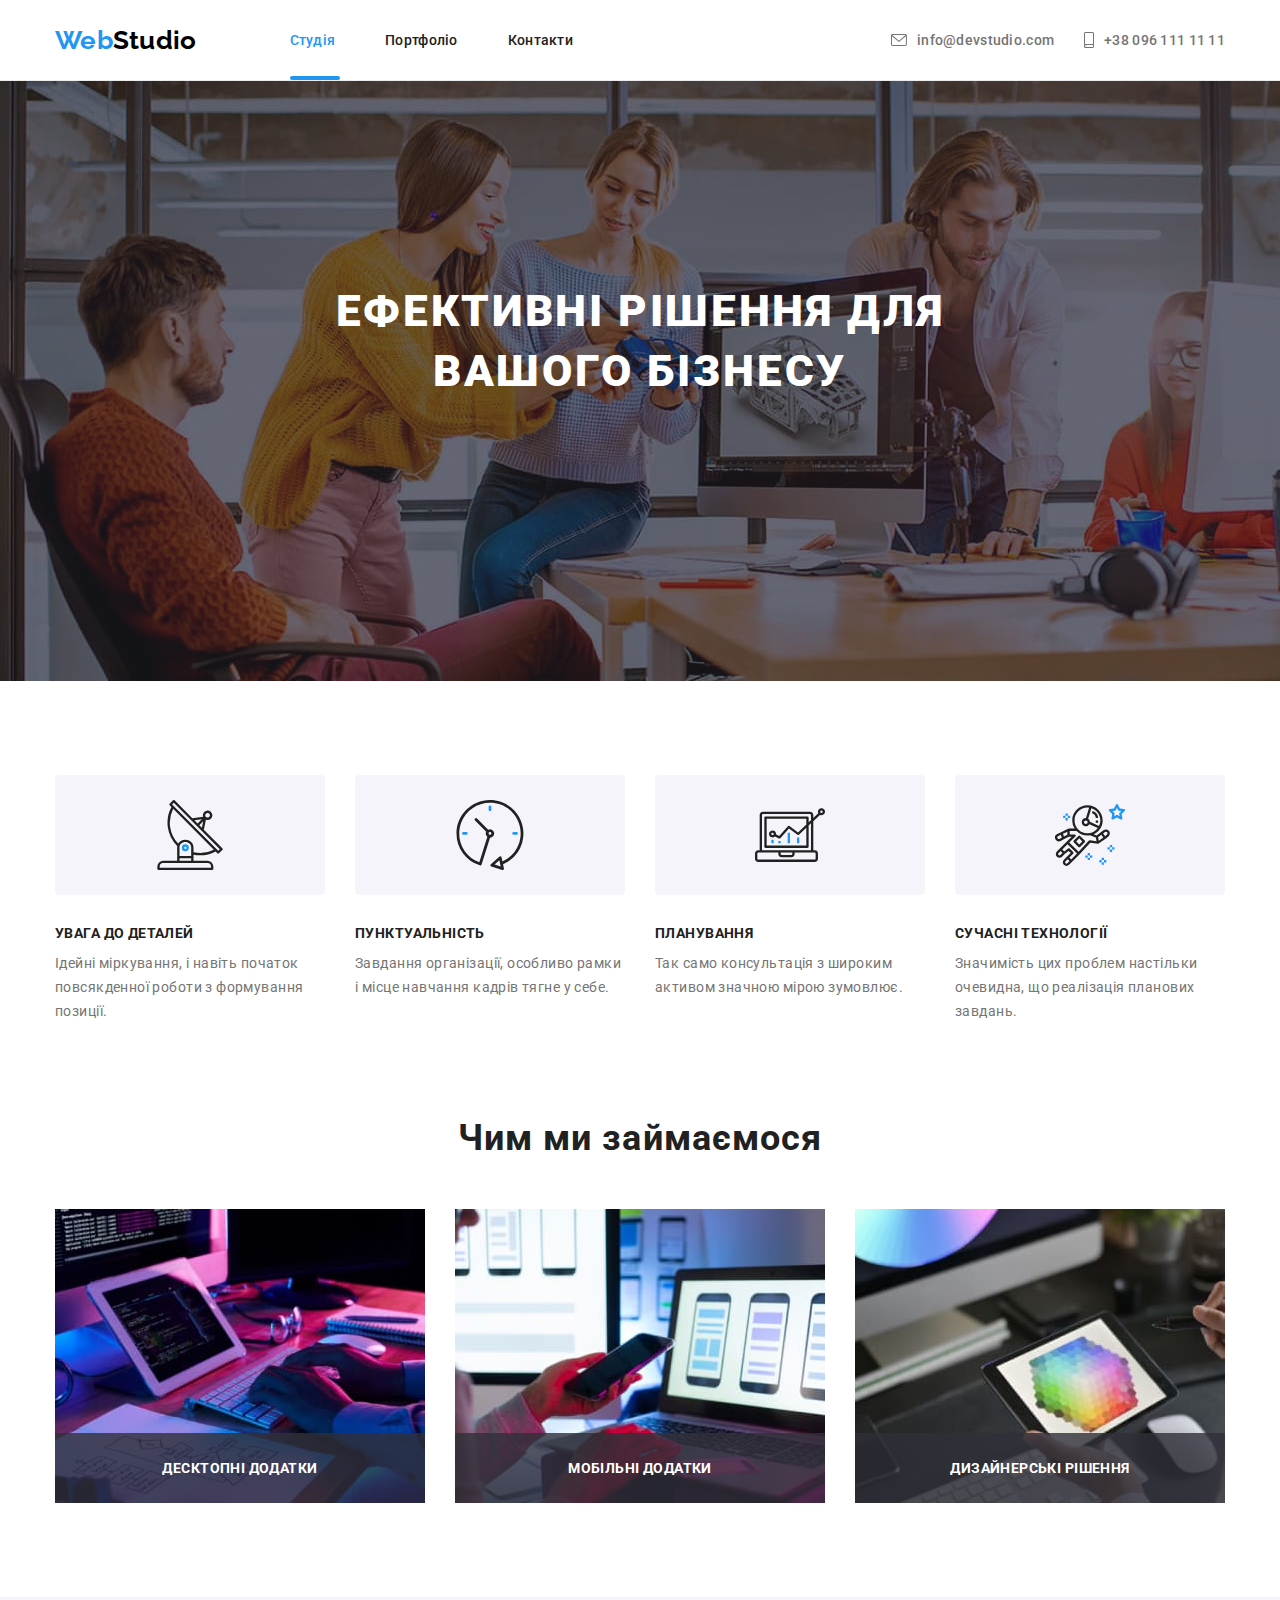
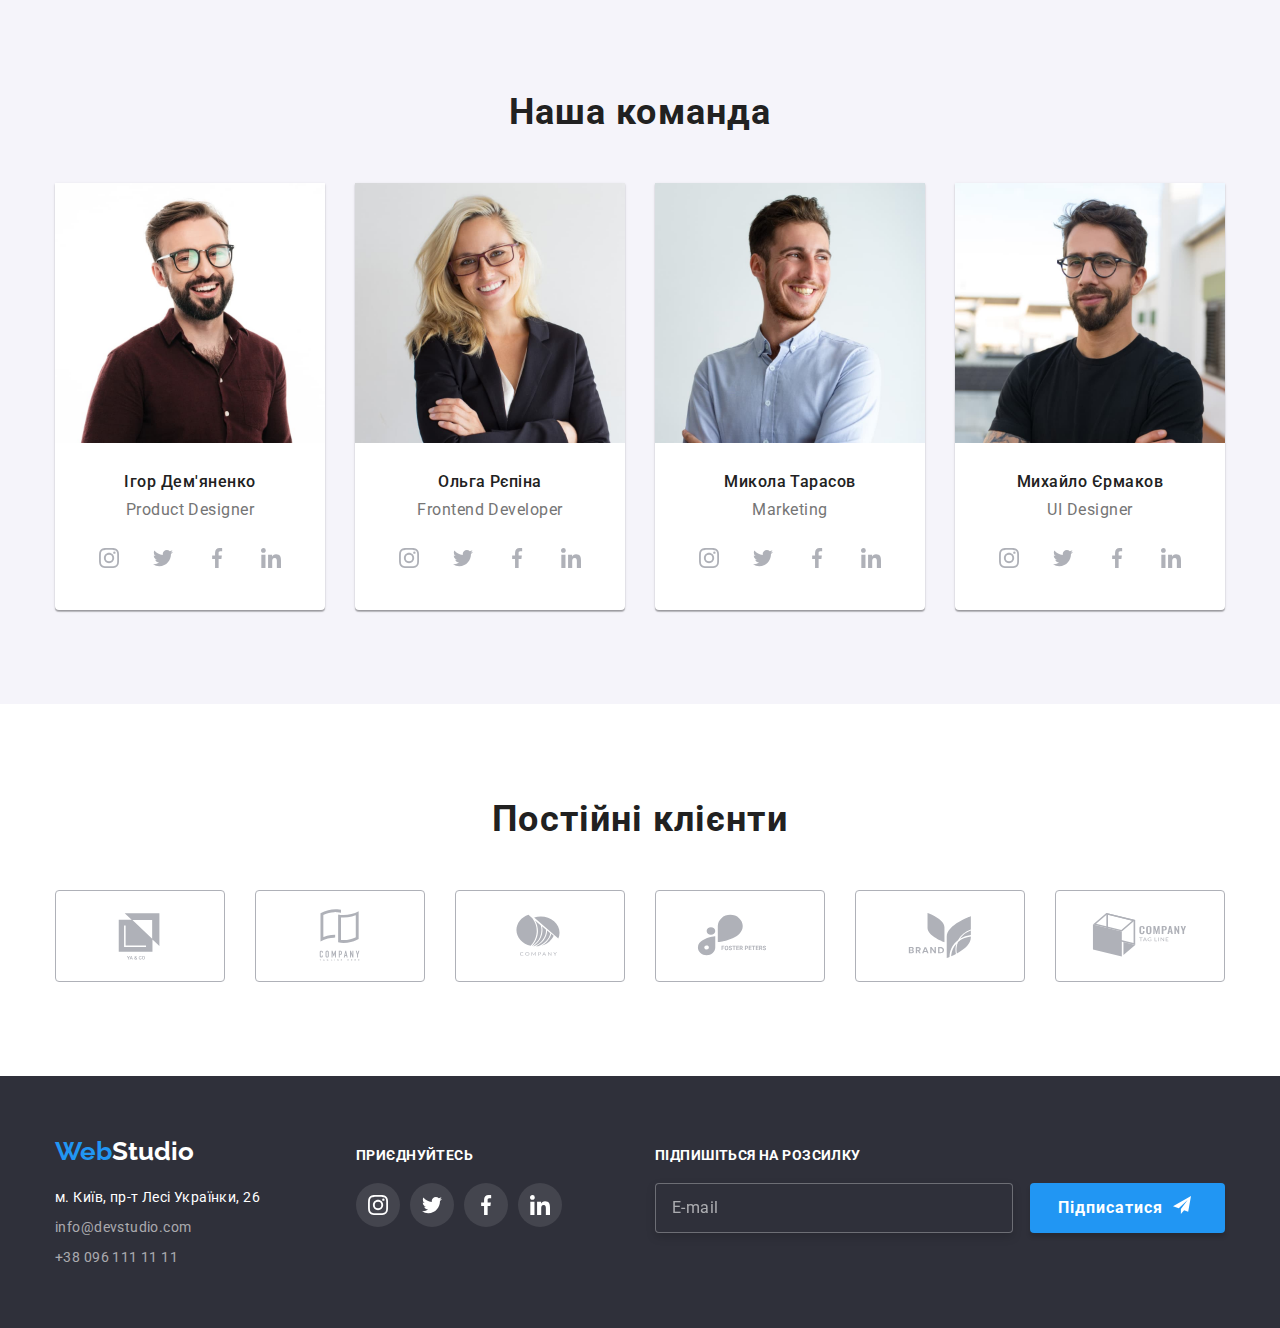
<file: index.html>
<!DOCTYPE html>
<html lang="uk">
  <head>
    <meta charset="UTF-8" />
    <meta http-equiv="X-UA-Compatible" content="IE=edge" />
    <meta name="viewport" content="width=device-width, initial-scale=1.0" />
    <title>Студія</title>
    <!-- спочатку шрифти -->
    <link rel="preconnect" href="https://fonts.googleapis.com" />
    <link rel="preconnect" href="https://fonts.gstatic.com" crossorigin />
    <link
      rel="stylesheet"
      href="https://fonts.googleapis.com/css2?family=Raleway:wght@700&family=Roboto:wght@400;500;700;900&display=swap"
    />
    <!--  нормалізатор -->
    <link
      rel="stylesheet"
      href="https://cdnjs.cloudflare.com/ajax/libs/modern-normalize/1.0.0/modern-normalize.min.css"
    />
    <!-- мої стилі -->
    <link rel="stylesheet" href="./css/styles.css" />
  </head>
  <body>
    <!-- шапка сайта з навігацією-->
    <header class="header-section">
      <!--Logo-->
      <div class="container header-container">
        <a class="logo header" href="./index.html">
          <span class="logo web">Web</span>
          <span class="logo studio">Studio</span>
        </a>
        <!-- Навігація по сторінках сайта -->
        <nav class="header-nav">
          <ul class="header-nav-list">
            <li class="header-nav-item">
              <a class="header-nav-link current" href="./index.html">Студія</a>
            </li>
            <li class="header-nav-item">
              <a class="header-nav-link" href="./portfolio.html">Портфоліо</a>
            </li>
            <li class="header-nav-item">
              <a class="header-nav-link" href="#contacts">Контакти</a>
            </li>
          </ul>
        </nav>
        <!-- Лінки контактів -->
        <ul class="header-contact-list">
          <li class="header-contact-item">
            <a class="header-contact-link" href="mailto:info@devstudio.com">
              <svg class="contact-icon" width="16" height="12">
                <use href="./images/icons.svg#envelope"></use>
              </svg>
              info@devstudio.com
            </a>
          </li>
          <li class="header-contact-item">
            <a class="header-contact-link" href="tel:+380961111111">
              <svg class="contact-icon" width="10" height="16">
                <use href="./images/icons.svg#smartphone"></use>
              </svg>
              +38 096 111 11 11
            </a>
          </li>
        </ul>
      </div>
    </header>
    <!-- унікальний контент сторінки -->
    <main>
      <!--Головний банер  сайта -->
      <section class="hero-section big-container section">
        <h1 class="title-first hero-title">
          Ефективні рішення для вашого бізнесу
        </h1>
        <button data-modal-open class="hero-button btn" type="button">
          Замовити послугу
        </button>
        <div class="backdrop is-hidden" data-modal>
          <div class="modal">
            <form action="" class="form">
              <div role="group" class="form-group">
                <strong class="form-caption"
                  >Залиште свої дані, ми вам передзвонимо</strong
                >
                <div class="form-list">
                  <div class="form-field person">
                    <label for="name" class="form-label">Ім'я</label>
                    <input
                      type="text"
                      id="name"
                      class="form-input row"
                      required
                      minlength="4"
                      placeholder="Два слова через пробіл"
                      pattern="^[а-яА-Я]+\s[а-яА-Я]+$"
                      title="Введіть 2 слова кирилицею розлілені пробілом."
                    />
                    <svg class="form-icon" width="18" height="18">
                      <use
                        class="person"
                        href="./images/icons.svg#person"
                      ></use>
                    </svg>
                  </div>
                  <div class="form-field">
                    <label for="tel" class="form-label">Телефон</label>
                    <input type="tel" id="tel" class="form-input row" required
                    min="8"
                    placeholder="+&lt;Код країни&gt;&lt;Номер телефона&gt;"/>
                     <svg class="form-icon" width="18" height="18">
                      <use
                        class="phone-form"
                        href="./images/icons.svg#phone"
                      ></use>
                    </svg>
                  </div>
                  <div class="form-field">
                    <label for="emal" class="form-label">Пошта</label>
                    <input
                      type="email"
                      id="email"
                      class="form-input row"
                      required
                    />
                    <svg class="form-icon" width="18" height="18">
                      <use class="email" href="./images/icons.svg#email"></use>
                    </svg>
                  </div>
                  <div class="form-field">
                    <label for="comment" class="form-label">Коментар</label>
                    <textarea
                      id="comemnt"
                      class="form-input textarea"
                      rows="6"
                      placeholder="Введіть текст"
                    ></textarea>
                  </div>
                </div>
                <label class="form-label checkbox">
                  <input type="checkbox" class="input-checkbox" />
                  <svg class="icon-check" width="16" height="15">
                    <use href="./images/icons.svg#check"></use>
                  </svg>
                  Погоджуюся з розсилкою та приймаю
                  <a class="agreement" href="#"> Умови договору </a>
                </label>
                <button type="submit" class="submit-btn order btn">
                  Відправити
                </button>
              </div>
            </form>
            <button data-modal-close class="btn-close btn">
              <svg class="icon-close" width="30" height="30">
                <use href="./images/icons.svg#close"></use>
              </svg>
            </button>
          </div>
        </div>
      </section>
      <!-- Особливості -->
      <section class="feature-section section">
        <div class="container features">
          <h2 class="feature-title title-second visually-hidden">
            Особливості
          </h2>
          <ul class="feature-list">
            <li class="feature-list-item">
              <div class="icon-block">
                <svg class="feature-icon" width="70" height="70">
                  <use href="./images/icons.svg#antenna"></use>
                </svg>
              </div>
              <h3 class="title-third uppercase">увага до деталей</h3>
              <p class="feature-text">
                Ідейні міркування, і навіть початок повсякденної роботи з
                формування позиції.
              </p>
            </li>
            <li class="feature-list-item">
              <div class="icon-block">
                <svg class="feature-icon" width="70" height="70">
                  <use href="./images/icons.svg#clock"></use>
                </svg>
              </div>
              <h3 class="title-third uppercase">пунктуальність</h3>
              <p class="feature-text">
                Завдання організації, особливо рамки і місце навчання кадрів
                тягне у себе.
              </p>
            </li>
            <li class="feature-list-item">
              <div class="icon-block">
                <svg class="feature-icon" width="70" height="70">
                  <use href="./images/icons.svg#diagram"></use>
                </svg>
              </div>
              <h3 class="title-third uppercase">планування</h3>
              <p class="feature-text">
                Так само консультація з широким активом значною мірою зумовлює.
              </p>
            </li>
            <li class="feature-list-item">
              <div class="icon-block">
                <svg class="feature-icon" width="70" height="70">
                  <use href="./images/icons.svg#astronaut"></use>
                </svg>
              </div>
              <h3 class="title-third uppercase">сучасні технології</h3>
              <p class="feature-text">
                Значимість цих проблем настільки очевидна, що реалізація
                планових завдань.
              </p>
            </li>
          </ul>
        </div>
      </section>
      <!-- Чим ми займаємося deal-->
      <section class="deal-section section">
        <div class="container deal">
          <h2 class="title-second deal-title">Чим ми займаємося</h2>
          <ul class="deal-list">
            <li class="deal-list-item wrapper">
              <img
                class="deal-list-img"
                src="./images/view1.jpg"
                alt="Найкращі алгоритми"
              />
              <div class="overlay-box">
                <p class="overlay-text">Десктопні додатки</p>
              </div>
            </li>
            <li class="deal-list-item wrapper">
              <img
                class="deal-list-img"
                src="./images/view2.jpg"
                alt="Адаптуємо до різних дівайсів"
              />
              <div class="overlay-box">
                <p class="overlay-text">Мобільні додатки</p>
              </div>
            </li>
            <li class="deal-item wrapper">
              <img
                class="deal-list-img"
                src="./images/view3.jpg"
                alt="Професійний дизайн"
              />
              <div class="overlay-box">
                <p class="overlay-text">Дизайнерські рішення</p>
              </div>
            </li>
          </ul>
        </div>
      </section>
      <!-- Наша команда -->
      <section class="team-section big-container">
        <div class="container">
          <h2 class="team-title title-second">Наша команда</h2>
          <ul class="team-cards-list">
            <li class="team-card-item">
              <img
                class="card-image"
                src="./images/portrait1.jpg"
                alt="Ігор Дем'яненко"
              />
              <h3 class="card-name no-uppercase">Ігор Дем'яненко</h3>
              <p class="card-position">Product Designer</p>
              <ul class="social-link-list">
                <li class="social-link-item">
                  <a href="" class="social-link-button">
                    <svg class="social-link-icon" width="20" height="20">
                      <use href="./images/icons.svg#instagram"></use>
                    </svg>
                  </a>
                </li>
                <li class="social-link-item">
                  <a href="" class="social-link-button">
                    <svg class="social-link-icon" width="20" height="20">
                      <use href="./images/icons.svg#twitter"></use>
                    </svg>
                  </a>
                </li>
                <li class="social-link-item">
                  <a href="" class="social-link-button">
                    <svg class="social-link-icon" width="20" height="20">
                      <use href="./images/icons.svg#facebook"></use>
                    </svg>
                  </a>
                </li>
                <li class="social-link-item">
                  <a href="" class="social-link-button">
                    <svg class="social-link-icon" width="20" height="20">
                      <use href="./images/icons.svg#linkedin"></use>
                    </svg>
                  </a>
                </li>
              </ul>
            </li>
            <li class="team-card-item">
              <img
                class="card-image"
                src="./images/portrait2.jpg"
                alt="Ольга Рєпіна"
              />
              <h3 class="card-name no-uppercase">Ольга Рєпіна</h3>
              <p class="card-position">Frontend Developer</p>
              <ul class="social-link-list">
                <li class="social-link-item">
                  <a href="" class="social-link-button">
                    <svg class="social-link-icon" width="20" height="20">
                      <use href="./images/icons.svg#instagram"></use>
                    </svg>
                  </a>
                </li>
                <li class="social-link-item">
                  <a href="" class="social-link-button">
                    <svg class="social-link-icon" width="20" height="20">
                      <use href="./images/icons.svg#twitter"></use>
                    </svg>
                  </a>
                </li>
                <li class="social-link-item">
                  <a href="" class="social-link-button">
                    <svg class="social-link-icon" width="20" height="20">
                      <use href="./images/icons.svg#facebook"></use>
                    </svg>
                  </a>
                </li>
                <li class="social-link-item">
                  <a href="" class="social-link-button">
                    <svg class="social-link-icon" width="20" height="20">
                      <use href="./images/icons.svg#linkedin"></use>
                    </svg>
                  </a>
                </li>
              </ul>
            </li>
            <li class="team-card-item">
              <img
                class="card-image"
                src="./images/portrait3.jpg"
                alt="Микола Тарасов"
              />
              <h3 class="card-name no-uppercase">Микола Тарасов</h3>
              <p class="card-position">Marketing</p>
              <ul class="social-link-list">
                <li class="social-link-item">
                  <a href="" class="social-link-button">
                    <svg class="social-link-icon" width="20" height="20">
                      <use href="./images/icons.svg#instagram"></use>
                    </svg>
                  </a>
                </li>
                <li class="social-link-item">
                  <a href="" class="social-link-button">
                    <svg class="social-link-icon" width="20" height="20">
                      <use href="./images/icons.svg#twitter"></use>
                    </svg>
                  </a>
                </li>
                <li class="social-link-item">
                  <a href="" class="social-link-button">
                    <svg class="social-link-icon" width="20" height="20">
                      <use href="./images/icons.svg#facebook"></use>
                    </svg>
                  </a>
                </li>
                <li class="social-link-item">
                  <a href="" class="social-link-button">
                    <svg class="social-link-icon" width="20" height="20">
                      <use href="./images/icons.svg#linkedin"></use>
                    </svg>
                  </a>
                </li>
              </ul>
            </li>
            <li class="team-card-item">
              <img
                class="card-image"
                src="./images/portrait4.jpg"
                alt="Михайло Єрмаков"
              />
              <h3 class="card-name no-uppercase">Михайло Єрмаков</h3>
              <p class="card-position">UI Designer</p>
              <ul class="social-link-list">
                <li class="social-link-item">
                  <a href="" class="social-link-button">
                    <svg class="social-link-icon" width="20" height="20">
                      <use href="./images/icons.svg#instagram"></use>
                    </svg>
                  </a>
                </li>
                <li class="social-link-item">
                  <a href="" class="social-link-button">
                    <svg class="social-link-icon" width="20" height="20">
                      <use href="./images/icons.svg#twitter"></use>
                    </svg>
                  </a>
                </li>
                <li class="social-link-item">
                  <a href="" class="social-link-button">
                    <svg class="social-link-icon" width="20" height="20">
                      <use href="./images/icons.svg#facebook"></use>
                    </svg>
                  </a>
                </li>
                <li class="social-link-item">
                  <a href="" class="social-link-button">
                    <svg class="social-link-icon" width="20" height="20">
                      <use href="./images/icons.svg#linkedin"></use>
                    </svg>
                  </a>
                </li>
              </ul>
            </li>
          </ul>
        </div>
      </section>
      <section class="client-section big-container">
        <div class="container">
          <h2 class="title-second title-client">Постійні клієнти</h2>
          <ul class="client-list">
            <li class="client-item">
              <a href="" class="client-link">
                <svg class="client-icon" width="106" height="60">
                  <use href="./images/icons.svg#logo1"></use>
                </svg>
              </a>
            </li>
            <li class="client-item">
              <a href="" class="client-link">
                <svg class="client-icon" width="106" height="60">
                  <use href="./images/icons.svg#logo2"></use>
                </svg>
              </a>
            </li>
            <li class="client-item">
              <a href="" class="client-link">
                <svg class="client-icon" width="106" height="60">
                  <use href="./images/icons.svg#logo3"></use>
                </svg>
              </a>
            </li>
            <li class="client-item">
              <a href="" class="client-link">
                <svg class="client-icon" width="106" height="60">
                  <use href="./images/icons.svg#logo4"></use>
                </svg>
              </a>
            </li>
            <li class="client-item">
              <a href="" class="client-link">
                <svg class="client-icon" width="106" height="60">
                  <use href="./images/icons.svg#logo5"></use>
                </svg>
              </a>
            </li>
            <li class="client-item">
              <a href="" class="client-link">
                <svg class="client-icon" width="106" height="60">
                  <use href="./images/icons.svg#logo6"></use>
                </svg>
              </a>
            </li>
          </ul>
        </div>
      </section>
    </main>
    <footer class="footer-section" id="contacts">
      <div class="container footer-combine">
        <div class="footer-left">
          <a class="logo footer" href="./index.html"
            ><span class="logo web">Web</span
            ><span class="logo studio">Studio</span>
          </a>
          <address class="address-section">
            <ul class="footer-list">
              <li class="footer-list-item">
                <a
                  class="footer-link map"
                  href="https://goo.gl/maps/kqAVkC1o9cEqBrma6"
                  target="_blank"
                  rel="noopener noreferrer nofollow"
                  >м. Київ, пр-т Лесі Українки, 26</a
                >
              </li>
              <li class="footer-list-item">
                <a class="footer-link" href="mailto:info@devstudio.com"
                  >info@devstudio.com</a
                >
              </li>
              <li class="footer-list-item">
                <a class="footer-link" href="tel:+380961111111"
                  >+38 096 111 11 11</a
                >
              </li>
            </ul>
          </address>
        </div>
        <div class="footer-center">
          <p class="social-text">приєднуйтесь</p>
          <ul class="social-link-list footer">
            <li class="social-link-item">
              <a href="" class="social-link-button footer">
                <svg class="social-link-icon" width="20" height="20">
                  <use href="./images/icons.svg#instagram"></use>
                </svg>
              </a>
            </li>
            <li class="social-link-item">
              <a href="" class="social-link-button footer">
                <svg class="social-link-icon" width="20" height="20">
                  <use href="./images/icons.svg#twitter"></use>
                </svg>
              </a>
            </li>
            <li class="social-link-item">
              <a href="" class="social-link-button footer">
                <svg class="social-link-icon" width="20" height="20">
                  <use href="./images/icons.svg#facebook"></use>
                </svg>
              </a>
            </li>
            <li class="social-link-item">
              <a href="" class="social-link-button footer">
                <svg class="social-link-icon" width="20" height="20">
                  <use href="./images/icons.svg#linkedin"></use>
                </svg>
              </a>
            </li>
          </ul>
        </div>
        <form class="footer-form" autocomplete="off">
          <!-- method="post" -->
          <label for="form-input" class="label-block">
            <span class="span-label">Підпишіться на розсилку</span>
            <input
              type="email"
              id="form-input"
              class="form-input-footer"
              name="form-input"
              placeholder="E-mail"
            />
            <button type="submit" class="submit-btn footer btn">
              <span class="">Підписатися</span>
              <svg class="submit-icon" width="24" height="24">
                <use href="./images/icons.svg#submit"></use>
              </svg>
            </button>
          </label>
        </form>
      </div>
    </footer>
    <script src="./js/modal.js"></script>
  </body>
</html>
</file>
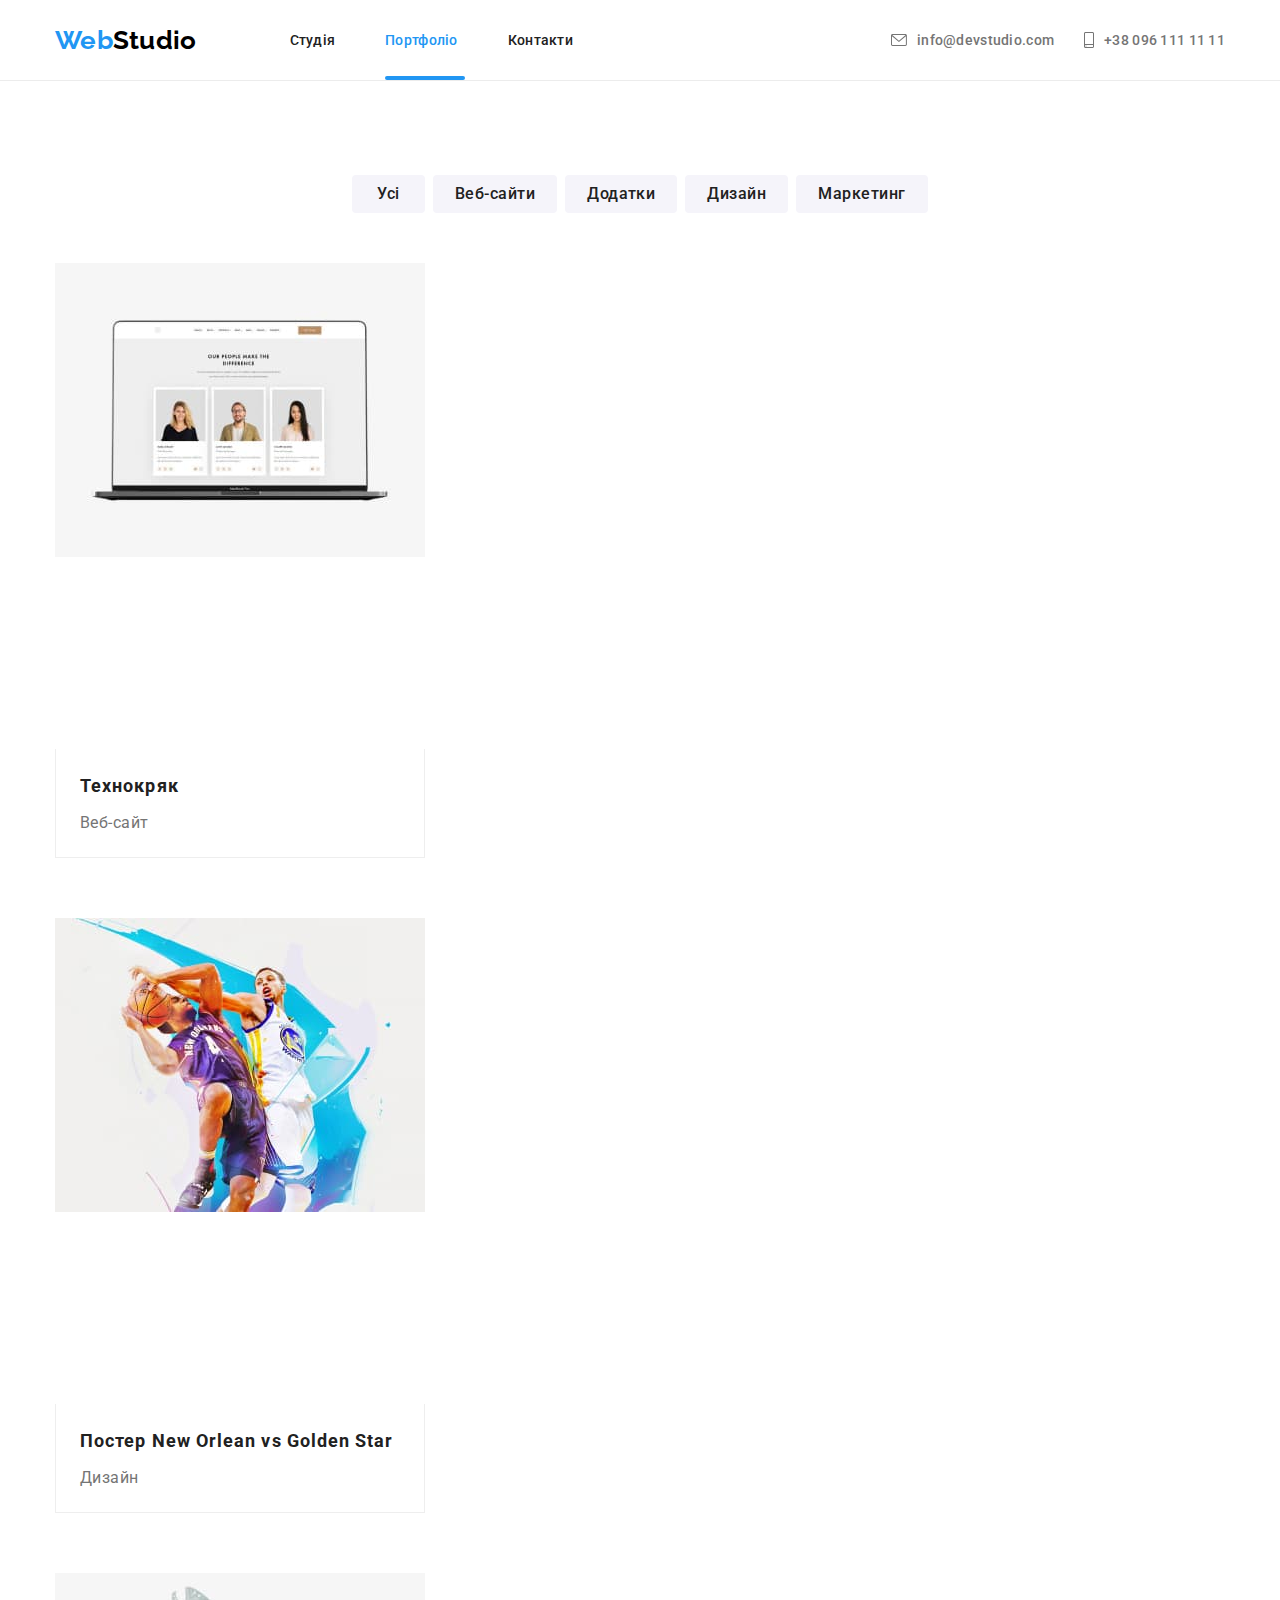
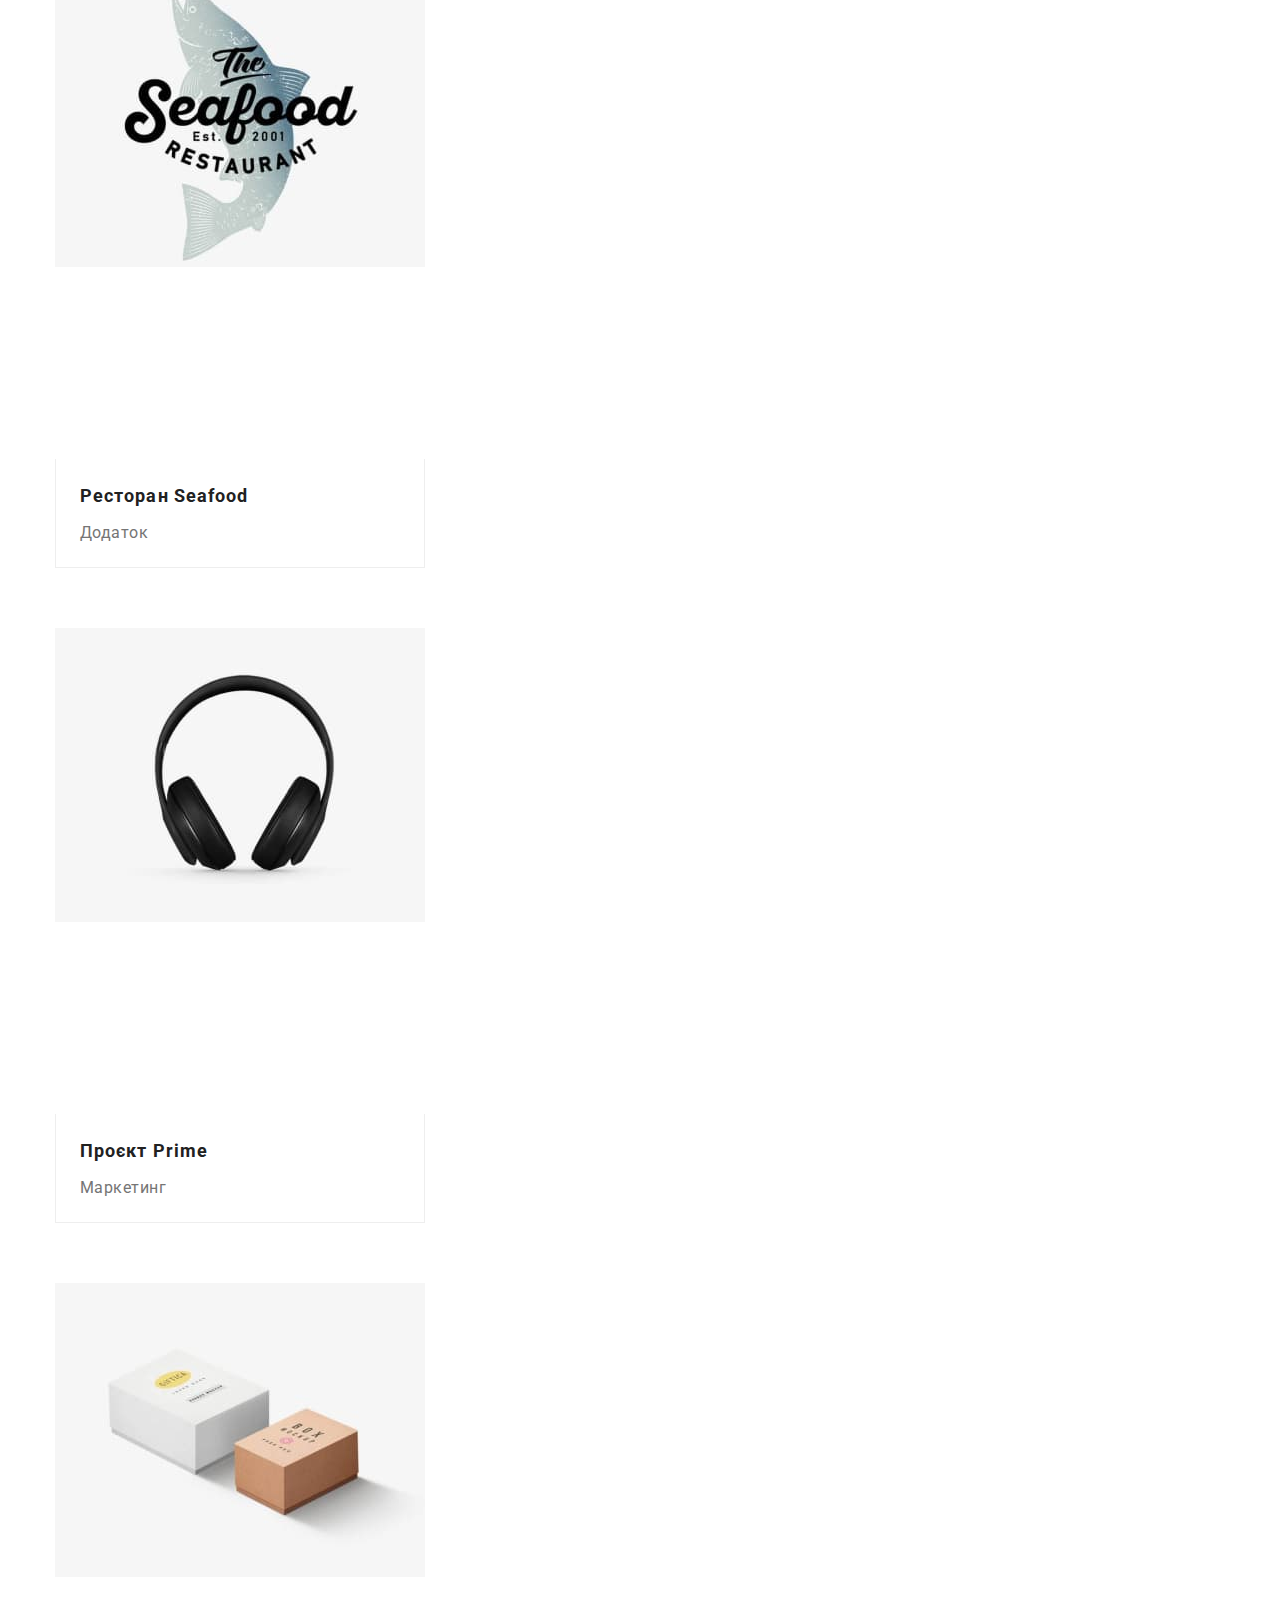
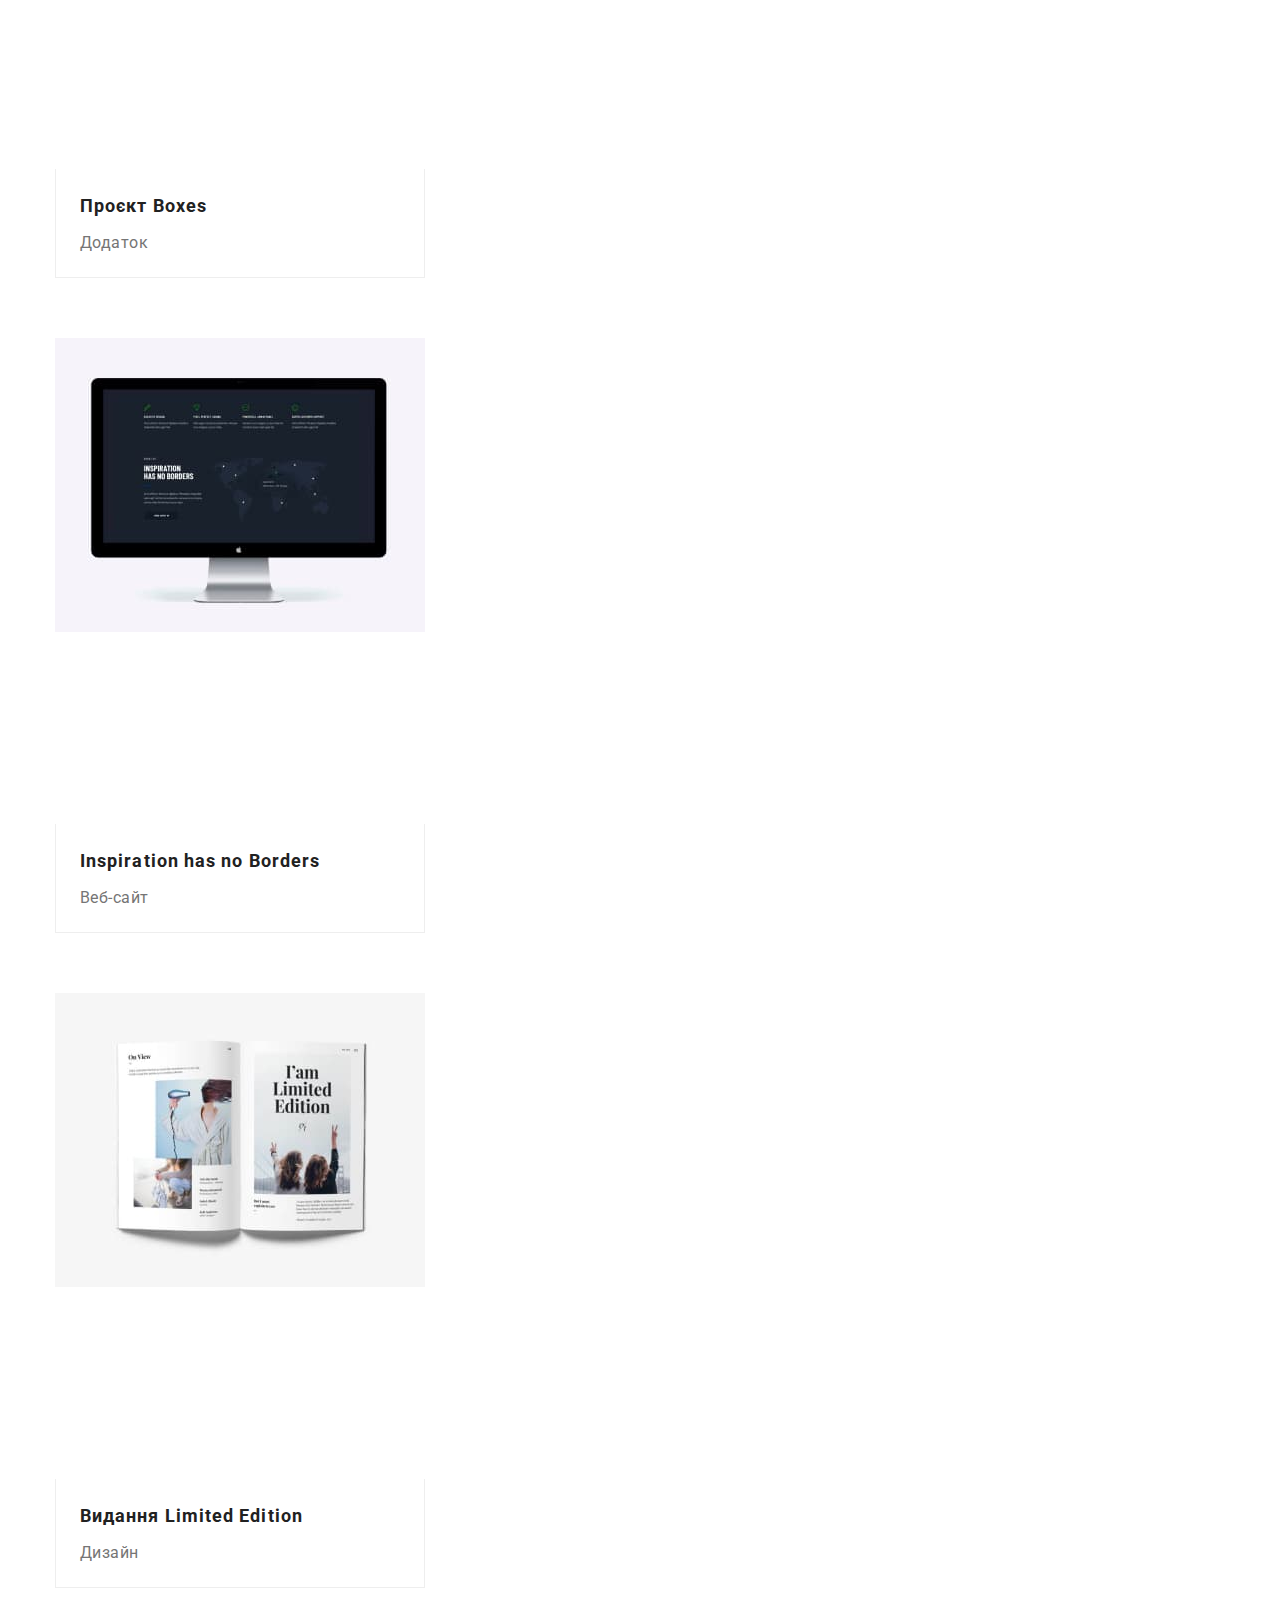
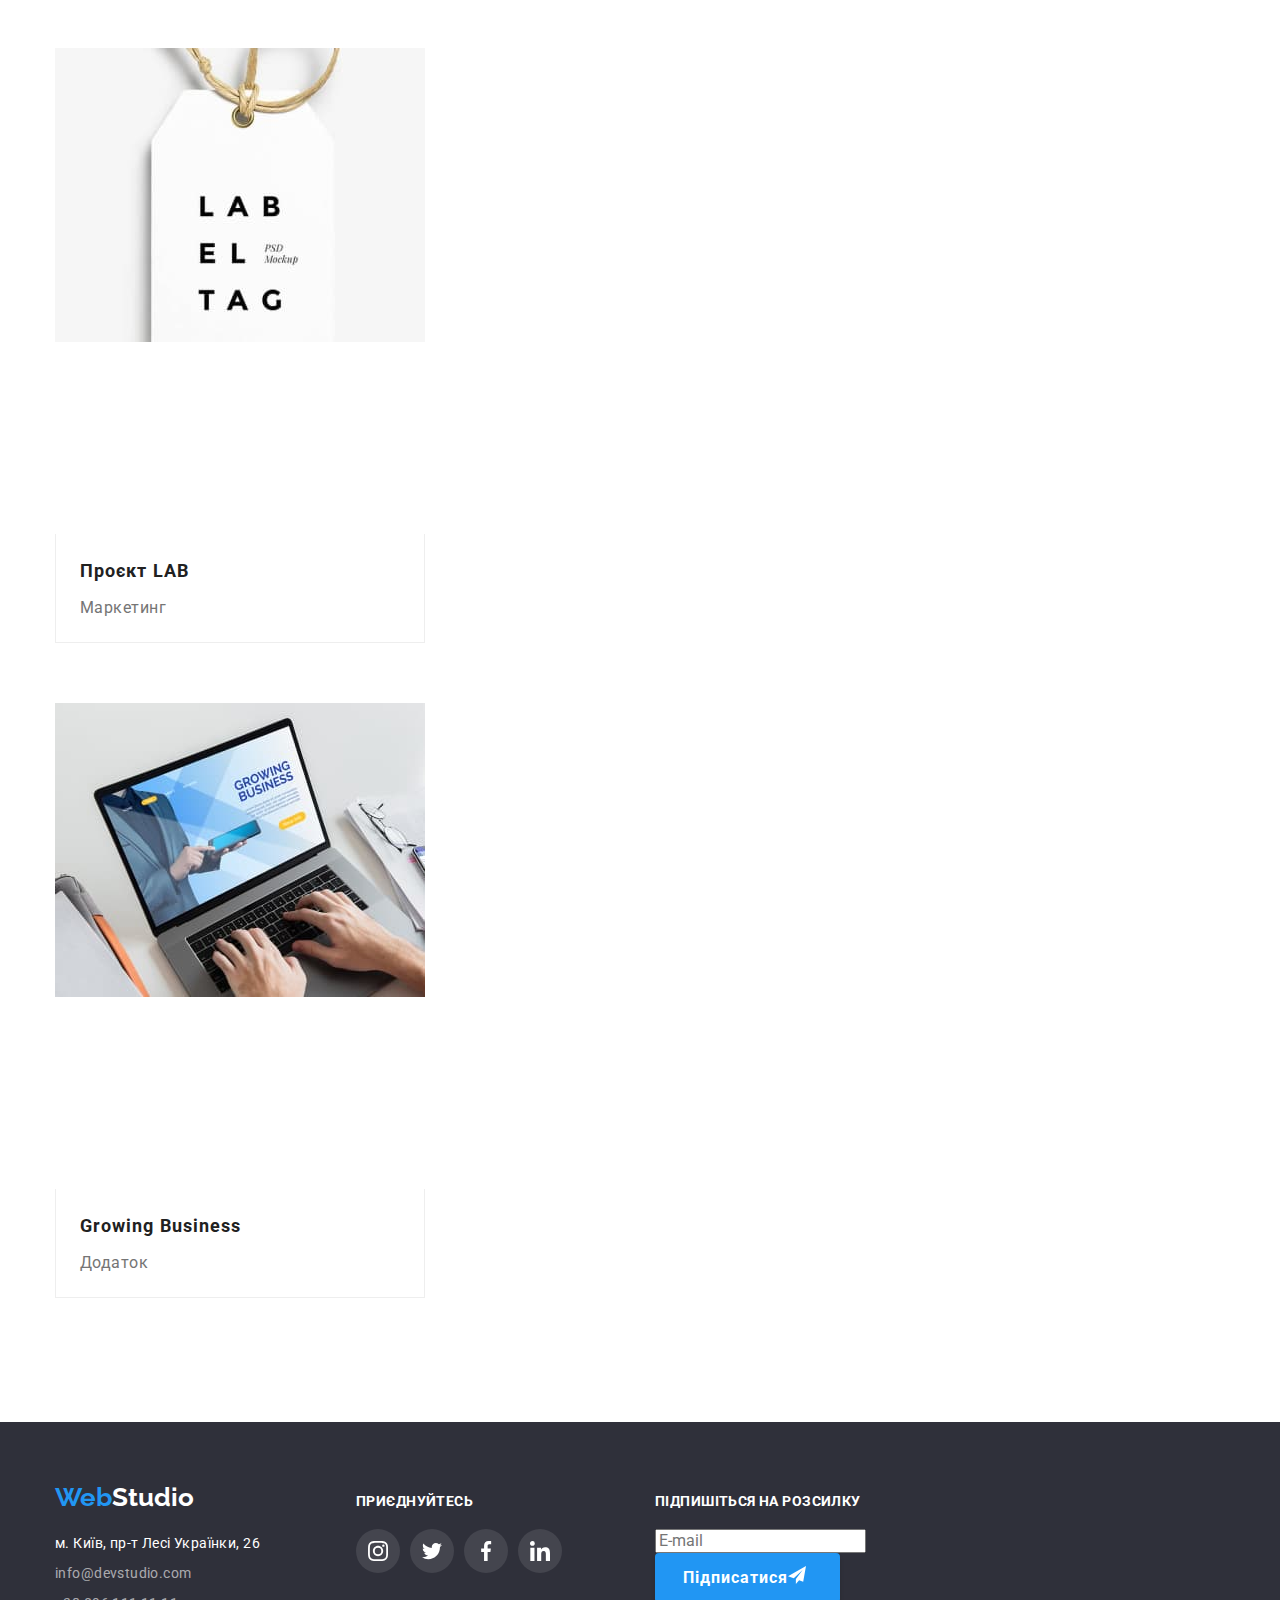
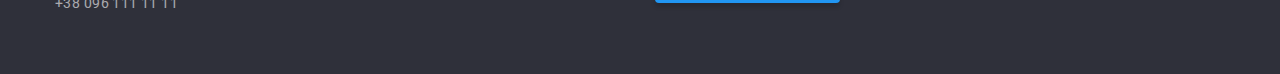
<file: portfolio.html>
<!DOCTYPE html>
<html lang="uk">
  <head>
    <meta charset="UTF-8" />
    <meta http-equiv="X-UA-Compatible" content="IE=edge" />
    <meta name="viewport" content="width=device-width, initial-scale=1.0" />
    <title>Портфоліо</title>
    <!-- спочатку шрифти -->
    <link rel="preconnect" href="https://fonts.googleapis.com" />
    <link rel="preconnect" href="https://fonts.gstatic.com" crossorigin />
    <link
      rel="stylesheet"
      href="https://fonts.googleapis.com/css2?family=Raleway:wght@700&family=Roboto:wght@400;500;700;900&display=swap"
    />
    <!-- нормалізатор -->
    <link
      rel="stylesheet"
      href="https://cdnjs.cloudflare.com/ajax/libs/modern-normalize/1.0.0/modern-normalize.min.css"
    />
    <!-- мої стилі -->
    <link rel="stylesheet" href="./css/styles.css" />
  </head>
  <body>
    <!-- шапка сайта з навігацією-->
    <header class="header-section">
      <!--Logo-->
      <div class="container header-container">
        <a class="logo header" href="./index.html">
          <span class="logo web">Web</span>
          <span class="logo studio">Studio</span>
        </a>
        <!-- Навігація по сторінках сайта -->
        <nav class="header-nav">
          <ul class="header-nav-list">
            <li class="header-nav-item">
              <a class="header-nav-link" href="./index.html">Студія</a>
            </li>
            <li class="header-nav-item">
              <a class="header-nav-link current" href="./portfolio.html"
                >Портфоліо</a
              >
            </li>
            <li class="header-nav-item">
              <a class="header-nav-link" href="#contacts">Контакти</a>
            </li>
          </ul>
        </nav>
        <!-- Лінки контактів -->
        <ul class="header-contact-list">
          <li class="header-contact-item">
            <a class="header-contact-link" href="mailto:info@devstudio.com">
              <svg class="contact-icon" width="16" height="12">
                <use href="./images/icons.svg#envelope"></use>
              </svg>
              info@devstudio.com
            </a>
          </li>
          <li class="header-contact-item">
            <a class="header-contact-link" href="tel:+380961111111">
              <svg class="contact-icon" width="10" height="16">
                <use href="./images/icons.svg#smartphone"></use>
              </svg>
              +38 096 111 11 11
            </a>
          </li>
        </ul>
      </div>
    </header>
    <!--контент сторінки portfolio-->
    <main>
      <!-- content-portfolio-section-->
      <section class="portfolio-section section">
        <div class="container">
          <h1 class="title-first visually-hidden">Портфоліо</h1>
          <!-- list of buttons=filter portfolio  -->
          <ul class="filter-list">
            <li class="filter-item">
              <button type="button" class="filter-button btn all">Усі</button>
            </li>
            <li class="filter-item">
              <button type="button" class="filter-button btn web">
                Веб-сайти
              </button>
            </li>
            <li class="filter-item">
              <button type="button" class="filter-button btn app">
                Додатки
              </button>
            </li>
            <li class="filter-item">
              <button type="button" class="filter-button btn design">
                Дизайн
              </button>
            </li>
            <li class="filter-item">
              <button type="button" class="filter-button btn marketing">
                Маркетинг
              </button>
            </li>
          </ul>
          <!--  list of project cards  -->
          <ul class="projects-list">
            <!--project1 11 Веб-сайт Технокряк  -->
            <li class="project-item">
              <a class="project-link" href="#">
                <div class="thumb">
                  <img
                    class="project-img"
                    src="./images/project1.jpg"
                    alt="Проект Веб-сайту Технокряк"
                  />
                  <div class="overlay">
                    <p class="overlay-text-project">
                      Ресурс пропонує комплексні пропозиції з різним рівнем
                      функціоналу та сервісів. Все це дозволить відвідувачу
                      отримати вичерпні відомості про компанію чи приватну
                      особу.
                    </p>
                  </div>
                </div>

                <div class="group-portfolio">
                  <h2 class="project-title">Технокряк</h2>
                  <p class="project-type">Веб-сайт</p>
                </div>
              </a>
            </li>
            <!--project2 12 Дизайн Постер New Orlean vs Golden Star -->
            <li class="project-item">
              <a class="project-link" href="#">
                <div class="thumb">
                  <img
                    class="project-img"
                    src="./images/project2.jpg"
                    alt="Проект Дизайну Постер New Orlean vs Golden"
                  />
                  <div class="overlay">
                    <p class="overlay-text-project">
                      Ресурс пропонує комплексні пропозиції з різним рівнем
                      функціоналу та сервісів. Все це дозволить відвідувачу
                      отримати вичерпні відомості про компанію чи приватну
                      особу.
                    </p>
                  </div>
                </div>
                <div class="group-portfolio">
                  <h2 class="project-title">
                    Постер New Orlean vs Golden Star
                  </h2>
                  <p class="project-type">Дизайн</p>
                </div>
              </a>
            </li>
            <!--project3 13 Додаток Ресторан Seafood -->
            <li class="project-item">
              <a class="project-link" href="#">
                <div class="thumb">
                  <img
                    class="project-img"
                    src="./images/project3.jpg"
                    project-title
                    alt="Проект Додаток Ресторан Seafood"
                  />
                  <div class="overlay">
                    <p class="overlay-text-project">
                      Ресурс пропонує комплексні пропозиції з різним рівнем
                      функціоналу та сервісів. Все це дозволить відвідувачу
                      отримати вичерпні відомості про компанію чи приватну
                      особу.
                    </p>
                  </div>
                </div>
                <div class="group-portfolio">
                  <h2 class="project-title">Ресторан Seafood</h2>
                  <p class="project-type">Додаток</p>
                </div>
              </a>
            </li>
            <!--project4 21 Маркетинг Проєкт Prime  -->
            <li class="project-item">
              <a class="project-link" href="#">
                <div class="thumb">
                  <img
                    class="project-img"
                    src="./images/project4.jpg"
                    alt="Проект Маркетинг Проєкт Prime"
                  />
                  <div class="overlay">
                    <p class="overlay-text-project">
                      Ресурс пропонує комплексні пропозиції з різним рівнем
                      функціоналу та сервісів. Все це дозволить відвідувачу
                      отримати вичерпні відомості про компанію чи приватну
                      особу.
                    </p>
                  </div>
                </div>
                <div class="group-portfolio">
                  <h2 class="project-title">Проєкт Prime</h2>
                  <p class="project-type">Маркетинг</p>
                </div>
              </a>
            </li>
            <!--project5 22 Додаток Проєкт Boxes -->
            <li class="project-item">
              <a class="project-link" href="#">
                <div class="thumb">
                  <img
                    class="project-img"
                    src="./images/project5.jpg"
                    alt="Проект Додаток Проєкт Boxes"
                  />
                  <div class="overlay">
                    <p class="overlay-text-project">
                      Ресурс пропонує комплексні пропозиції з різним рівнем
                      функціоналу та сервісів. Все це дозволить відвідувачу
                      отримати вичерпні відомості про компанію чи приватну
                      особу.
                    </p>
                  </div>
                </div>
                <div class="group-portfolio">
                  <h2 class="project-title">Проєкт Boxes</h2>
                  <p class="project-type">Додаток</p>
                </div>
              </a>
            </li>
            <!--project6 23 Веб-сайт Inspiration has no Borders -->
            <li class="project-item">
              <a class="project-link link" href="#">
                <div class="thumb">
                  <img
                    class="project-img"
                    src="./images/project6.jpg"
                    alt="Проект Веб-сайта Inspiration has no Borders"
                  />
                  <div class="overlay">
                    <p class="overlay-text-project">
                      Ресурс пропонує комплексні пропозиції з різним рівнем
                      функціоналу та сервісів. Все це дозволить відвідувачу
                      отримати вичерпні відомості про компанію чи приватну
                      особу.
                    </p>
                  </div>
                </div>
                <div class="group-portfolio">
                  <h2 class="project-title">Inspiration has no Borders</h2>
                  <p class="project-type">Веб-сайт</p>
                </div>
              </a>
            </li>
            <!--project7 31 Дизайн Видання Limited Edition -->
            <li class="project-item">
              <a class="project-link link" href="#">
                <div class="thumb">
                  <img
                    class="project-img"
                    src="./images/project7.jpg"
                    alt="Проект Дизайну Видання Limited Edition"
                  />
                  <div class="overlay">
                    <p class="overlay-text-project">
                      Ресурс пропонує комплексні пропозиції з різним рівнем
                      функціоналу та сервісів. Все це дозволить відвідувачу
                      отримати вичерпні відомості про компанію чи приватну
                      особу.
                    </p>
                  </div>
                </div>
                <div class="group-portfolio">
                  <h2 class="project-title">Видання Limited Edition</h2>
                  <p class="project-type">Дизайн</p>
                </div>
              </a>
            </li>
            <!--project8 32 Мркетинг Проєкт LAB -->
            <li class="project-item">
              <a class="project-link link" href="#">
                <div class="thumb">
                  <img
                    class="project-img"
                    src="./images/project8.jpg"
                    alt="Проект Маркетингу Проєкт LAB"
                  />
                  <div class="overlay">
                    <p class="overlay-text-project">
                      Ресурс пропонує комплексні пропозиції з різним рівнем
                      функціоналу та сервісів. Все це дозволить відвідувачу
                      отримати вичерпні відомості про компанію чи приватну
                      особу.
                    </p>
                  </div>
                </div>
                <div class="group-portfolio">
                  <h2 class="project-title">Проєкт LAB</h2>
                  <p class="project-type">Маркетинг</p>
                </div>
              </a>
            </li>
            <!--project9 33 Додаток Growing Business -->
            <li class="project-item">
              <a class="project-link link" href="#">
                <div class="thumb">
                  <img
                    class="project-img"
                    src="./images/project9.jpg"
                    alt="Проект Додаток Growing Business"
                  />
                  <div class="overlay">
                    <p class="overlay-text-project">
                      Ресурс пропонує комплексні пропозиції з різним рівнем
                      функціоналу та сервісів. Все це дозволить відвідувачу
                      отримати вичерпні відомості про компанію чи приватну
                      особу.
                    </p>
                  </div>
                </div>
                <div class="group-portfolio">
                  <h2 class="project-title">Growing Business</h2>
                  <p class="project-type">Додаток</p>
                </div>
              </a>
            </li>
          </ul>
        </div>
      </section>
    </main>
     <footer class="footer-section" id="contacts">
      <div class="container footer-combine">
        <div class="footer-left">
          <a class="logo footer" href="./index.html"
            ><span class="logo web">Web</span
            ><span class="logo studio">Studio</span>
          </a>
          <address class="address-section">
            <ul class="footer-list">
              <li class="footer-list-item">
                <a
                  class="footer-link map"
                  href="https://goo.gl/maps/kqAVkC1o9cEqBrma6"
                  target="_blank"
                  rel="noopener noreferrer nofollow"
                  >м. Київ, пр-т Лесі Українки, 26</a
                >
              </li>
              <li class="footer-list-item">
                <a class="footer-link" href="mailto:info@devstudio.com"
                  >info@devstudio.com</a
                >
              </li>
              <li class="footer-list-item">
                <a class="footer-link" href="tel:+380961111111"
                  >+38 096 111 11 11</a
                >
              </li>
            </ul>
          </address>
        </div>
        <div class="footer-center">
          <p class="social-text">приєднуйтесь</p>
          <ul class="social-link-list footer">
            <li class="social-link-item">
              <a href="" class="social-link-button footer">
                <svg class="social-link-icon" width="20" height="20">
                  <use href="./images/icons.svg#instagram"></use>
                </svg>
              </a>
            </li>
            <li class="social-link-item">
              <a href="" class="social-link-button footer">
                <svg class="social-link-icon" width="20" height="20">
                  <use href="./images/icons.svg#twitter"></use>
                </svg>
              </a>
            </li>
            <li class="social-link-item">
              <a href="" class="social-link-button footer">
                <svg class="social-link-icon" width="20" height="20">
                  <use href="./images/icons.svg#facebook"></use>
                </svg>
              </a>
            </li>
            <li class="social-link-item">
              <a href="" class="social-link-button footer">
                <svg class="social-link-icon" width="20" height="20">
                  <use href="./images/icons.svg#linkedin"></use>
                </svg>
              </a>
            </li>
          </ul>
        </div>
         <form  class="footer-form" autocomplete="on" > <!-- method="post" -->
          <label for="form-input" class="label-block">
            <span class="span-label">Підпишіться на розсилку</span>
            <input type="email"id="form-input" name="form-input"  placeholder="E-mail">
            <button type="submit" class="submit-btn btn">
              <span class="">Підписатися</span>
              <svg class="submit-icon" width="24" height="24">
                  <use href="./images/icons.svg#submit"></use>
                </svg>
            </button>
          </label>
        </form>
      </div>
    </footer>
  </body>
</html>
</file>
<file: css/styles.css>
/* змінні */
/* палітра проекта */
:root {
  --prime-bg-color--: #ffffff; /*білий*/
  --second-bg-color--: #2f303a; /*темно сірий*/
  --title-ccolor--: #212121; /*чорний*/
  --accent-color--: #2196f3; /*голубий*/
  --text-color--: #757575; /*сірий*/
  --button-bg-color--: #f5f4fa;
  --icon-color--: #afb1b8; /*світло сірий */

  /* шрифти проекта  */
  --prime-font-family--: "Roboto", sans-serif;
  --second-font-family--: "Raleway", sans-serif;
  /* Властивості для переходів */
  --color--: color;
  --fill--: fill;
  --bgcolor--: background-color;
  --bordercolor--: border-color;
  --filter--: filter;
  --transform--: transform;
  --duration--: 250ms;
  --cubic--: cubic-bezier(0.4, 0, 0.2, 1);
}
/* глобальні налаштування */
body {
  font-family: var(--prime-font-family--); /*'Roboto', sans-serif*/
  color: var(--text-color--);
  background-color: var(--prime-bg-color--);
}

/* reset  обнулюємо відступи/стилі призначені browser*/
h1,
h2,
h3,
h4,
h5,
h6,
p {
  margin: 0;
}

ul {
  margin: 0;
  padding: 0;
  list-style: none;
}
li {
  margin: 0;
  padding: 0;
}

img {
  display: block;
}
a {
  text-decoration: none;
}
/*загальне налаштування для кнопок */
.btn {
  font-family: var(--prime-font-family--);
  border: none;
  cursor: pointer;
}
/* активна кнопка */
.active {
  color: var(--prime-bg-color--);
  background: var(--accent-color--);
}

/* скриває елемент */
.visually-hidden {
  position: fixed;
  transform: scale(0);
}
/* більший контейнер */
.big-container {
  max-width: 1600px;
  margin: 0 auto; /* батько центрує  в собі*/
}

/* меньший контейнер  */
.container {
  width: 1200px;
  margin: 0 auto; /*вертик забирає горизонт центрує блоковий*/
  padding: 0 15px;
}
/* спільна властивість секцій */
.section {
  padding-bottom: 94px;
}

.uppercase {
  text-transform: uppercase;
}

/* h1 */
.title-first {
  font-weight: 900;
  font-size: 44px;
  line-height: calc(60 / 44);
  text-align: center;
  letter-spacing: 0.06em;
  text-transform: uppercase;
  color: var(--title-color--);
}
/* h2 */
.title-second {
  font-weight: 700;
  font-size: 36px;
  line-height: calc(42 / 36);
  text-align: center;
  letter-spacing: 0.03em;
  color: var(--title-ccolor--);
}
/* h3 */
.title-third {
  font-weight: 700;
  font-size: 14px;
  line-height: calc(16 / 14);
  letter-spacing: 0.03em;
  text-align: center;
  /* text-transform: uppercase; */
  color: var(--title-ccolor--);
}

/* стилі header */

.header-section {
  /* спільний шрифт */
  font-weight: 500;
  font-size: 14px;
  line-height: calc(16 / 14);
  letter-spacing: 0.02em;

  /* margin-bottom:21px; */
}
/* logo */
.logo {
  font-family: "Raleway", sans-serif;
  font-weight: 700;
  font-style: normal;
  font-size: 26px;
  line-height: calc(31 / 26);
  letter-spacing: 3%;
}
.logo.header {
  display: flex;
  transition: transform 500ms linear;
}
.logo.web {
  color: var(--accent-color--);
}
.logo.studio {
  display: inline-block;
  margin-right: 93px;
  color: #000;
}
.logo.header:hover {
  transform: scale(2);
}
.header-section {
  border-bottom: 1px solid#ECECEC;
}
/* весь header у flex container */
.header-container {
  display: flex;
  /* justify-content: space-between; */
  align-items: center;
}
/* Навігація по сторінках сайта */
/* навігація  в header  flex container*/
.header-nav-list {
  display: flex;
  justify-content: space-between;
  margin-right: 318px;
}
/* елементи навігації */
.header-nav-item:not(:last-child) {
  margin-right: 50px;
}

/* padding link збільшує зону клікабельності */
.header-nav-link {
  position: relative;
  color: var(--title-ccolor--);
  padding: 32px 0px;
  transition: var(--color--) var(--duration--) var(--cubic--);
}

/* hover на посиланнях в навігації */
.header-contact-link:focus,
.header-contact-link:hover,
.header-nav-link:focus,
.header-nav-link:hover {
  color: var(--accent-color--);
}

.header-nav-link.current::after {
  position: absolute;
  bottom: 0;
  left: 0;
  content: "";
  display: block; /*даємо геометрію бо псевдокласи рядкові ел-ти*/
  width: 110%; /*риска шириною батька header-nav-link*/
  height: 4px; /*висота риски*/
  border-radius: 4px; /*заокруглена*/
  background-color: var(--accent-color--);
  transition: var(--bgcolor--) var(--duration--) var(--cubic--),
    transform 300ms linear;
}
.header-nav-link.current:hover:after {
  transform: rotate(180deg);
}

/* hover/focus на контакти в header */
.header-contact-link:focus,
.header-contact-link:hover .contact-icon {
  fill: var(--accent-color--);
  color: var(--accent-color--);
}

/* .header-nav-link.current:hover:after {
  transform: scale(2);
 } */

/* підсвітка посилання активної сторінки */
.current {
  color: var(--accent-color--);
}
/* Контакт ліст у flex щоб поставити у рядок */
.header-contact-list {
  display: flex;
  margin: 0 auto;
  gap: 30px;
}
/* .header-contact-item:not(:first-child) {
  margin-left: 30px;
} */

/* вигляд мейл і телефон */
.header-contact-link {
  display: flex;
  justify-content: center;
  align-items: center;
  color: var(--text-color--);
  padding: 32px 0px;
  gap: 10px;
  transition: var(--fill--) var(--duration--) var(--cubic--),
    var(--color--) var(--duration--) var(--cubic--);
}
/* колір  від  link-батька */
.contact-icon {
  display: block;
  fill: currentColor;
  transition: var(--fill--) var(--duration--) var(--cubic--),
    var(--color--) var(--duration--) var(--cubic--);
}

/* hover/focus на контакти в header */
.header-contact-link:focus,
.header-contact-link:hover .contact-icon {
  fill: var(--accent-color--);
  color: var(--accent-color--);
}

/* стилі index */
/* секція hero */
/* hero  title-first */

.hero-section {
  color: var(--prime-bg-color--); /*білий*шрифт */
  background: var(--second-bg-color--);
  background-image: linear-gradient(
      to bottom right,
      rgba(47, 48, 58, 0.4),
      rgba(47, 48, 58, 0.4)
    ),
    url("../images/hero.jpg");
  padding-top: 200px;
  padding-bottom: 200px;
}
/* анімація елемент падає зверху букви розїжджаються і все стає на місце */
@keyframes slide-to-bottom {
  0% {
    opacity: 0;
    transform: perspective(200px) translateY(-50px);
  }
  50% {
    opacity: 0.5;
    transform: perspective(200px) translateY(0);
    letter-spacing: 0.15em;
  }
  100% {
    opacity: 1;
    transform: perspective(200px) translateY(0);
    letter-spacing: 0.06em;
  }
}

.title-first.hero-title {
  margin-left: auto;
  margin-right: auto;
  margin-bottom: 30px;
  width: 696px;
  animation: slide-to-bottom 5s linear 200ms both;
}

.hero-button {
  padding: 10px 32px;
  font-weight: 700;
  font-size: 16px;
  line-height: calc(30 / 16);
  letter-spacing: 0.06em;
  background-color: var(--accent-color--);
  color: var(--prime-bg-color);
  box-shadow: 0px 4px 4px rgba(0, 0, 0, 0.15);
  border-radius: 4px;
  display: block;
  margin: 0 auto; /*вертик забирає горизонтально центрує*/
  transition: var(--bgcolor--) var(--duration--) var(--cubic--);
  opacity: 0;
  animation: butjump 300ms ease-out 1s 14 alternate-reverse forwards;
}
/*  */
@keyframes butjump {
  0% {
    opacity: 0.5;
    transform: perspective(400px) translateY(-10px);
  }
  100% {
    opacity: 1;
    transform: perspective(400px) translateY(0);
  }
}
.hero-button:focus,
.hero-button:hover {
  background-color: #188ce8;
}
/* підкладка для модального вікна */
.backdrop {
  position: fixed;
  top: 0;
  left: 0;
  width: 100%;
  height: 100%;
  background: rgba(0, 0, 0, 0.2);
  opacity: 1;
  transition: opacity var(--duration--) var(--cubic--),
    visibility var(--duration--) var(--cubic--);
}
/* модальне вікно */
.modal {
  position: absolute;
  width: 528px;
  height: 581px;
  right: 50%;
  top: 50%;
  transform: translate(50%, -50%) scale(1);
  background-color: #ffffff;
  box-shadow: 0px 1px 3px rgba(0, 0, 0, 0.12), 0px 1px 1px rgba(0, 0, 0, 0.14),
    0px 2px 1px rgba(0, 0, 0, 0.2);
  border-radius: 4px;
  transition: var(--transform--) 500ms var(--cubic--),
    var(--tramsform--) 500ms var(--cubic--);
}
.backdrop.is-hidden .modal {
  /* transform:translateX(-50%) translateY(-70%); */
  transform: scale(0.1);
}

/* toggle */
.backdrop.is-hidden {
  visibility: hidden;
  opacity: 0;
  pointer-events: none;
}
/* кнопка закриття в модальному вікні */
.btn-close {
  position: absolute;
  top: 8px;
  right: 8px;
  background-color: #fff; /*фон кнопки*/
  color: var(--icon-color--);
  display: block;
  padding: 0;
}
.btn-close:hover .icon-close {
  stroke: var(--accent-color--);
}
.icon-close {
  fill: #fff;
  /* хрестик,коло stroke :/*var(--button-bg-color--);  */
}

/* Форма */

.form-caption {
  display: block;
  font-weight: 700;
  font-size: 20px;
  line-height: calc(23 / 20);
  text-align: center;
  letter-spacing: 0.03em;
  color: var(--title-ccolor--);
  margin: 40px 40px 12px 40px;
}
.form-list {
  display: flex;
  flex-direction: column;
  align-items: center;
  justify-content: center;
  gap: 10px;
}

.form-label {
  display: block;
  text-align: left;
  font-size: 12px;
  line-height: calc(14 / 12);
  letter-spacing: 0.01em;
  color: var(--text-color--);
  margin-bottom: 4px;
}

.form-input {
 width: 448px;
 font-size:16px;
 outline: none;
 border: 1px solid rgba(33, 33, 33, 0.2);
 border-radius: 4px;
 transition:var(--bordercolor--) var(--duration--)var(--cubic--);
 
}
.form-input.row {
  height: 40px;
  padding-left:42px;
 
 }
 .form-field{
   position: relative;
 }
 .form-icon{
  position: absolute;
  top:65%;
  left:12px;
  color:var(--title-ccolor--);
    transform:translateY(-50%);
    transition:var(--color--) var(--duration) var(--cubic--);
    }

.form-input.textarea {
  resize: none;
  padding: 12px 16px;
  
}
.form-input::placeholder{
  font-size: 12px;
  line-height: calc(14 / 12);
  letter-spacing: 0.01em;
  color: rgba(117, 117, 117, 0.5);
}

.form-input:focus +.form-icon,
.form-input:hover +.form-icon{
    color:var(--accent-color--);
}
 .form-input:focus,
 .form-input:hover{
  /* appearance: none; */
  border:1px solid var(--accent-color--);
  border-radius: 4px;
  
 }


.form-label.checkbox {
  display:flex;
  align-items:center;
  margin:20px 51px 30px 51px ;
  font-size: 14px;
  line-height: calc(24 / 14);
  letter-spacing: 0.03em; 
  color:var(--text-color--);
  position:relative;
}
.input-checkbox {
  appearance: none;
  position:absolute;
}

.icon-check{
  display:inline-block;
  border:2px solid #2a2a2a;
  border-radius:4px;
  margin-right:8.38px;
  transition: var(--bgcolor) var(--duration--) var(--cubic--),
              var(--bordercolor) var(--duration--)var(--cubic--);
}
.input-checkbox:checked +.icon-check{
background-color: var(--accent-color--);
border-color:var(--accent-color--);

}
.agreement {
  text-decoration:underline;
  color:var(--accent-color--);
}

/* секція Особливості */
/* feature-section */
/* h2 схований */
/* h3 - .tille-third */
/* feature-section обгорнута в  container 1200px */
.feature-section {
  padding-top: 94px;
}
.submit-btn.order {
  display: block;
  margin: 0 auto;
}
/* список feature ставимо в рядок */
.feature-list {
  display: flex;
  justify-content: space-between;
}
/* заголовки в li feature-list */
.feature-list .title-third {
  text-align: left;
  margin-bottom: 10px;
}
/* p в li */
.feature-text {
  font-size: 14px;
  line-height: calc(24 / 14);
  letter-spacing: 0.03em;
  color: var(--text-color--);
}
/* колекція контайнера flex-list * /
/* всі елементи однакової величини на main axis */
.feature-list-item {
  flex-basis: 270px;
}
/* відстань між всіма ел-ми колекції крім останнього */
.feature-list-item:not(:last-child) {
  margin-right: 30px;
}
.icon-block {
  background: var(--button-bg-color--);
  border-radius: 4px;
  padding: 25px 100px;
  margin-bottom: 30px;
}
.feature-icon {
  display: block;
}
/* секція deal Чим ми займаємось */
/*h2 - .title-second*/

.container .deal {
  margin: 0px 15px;
}

.title-second.deal-title {
  margin-bottom: 50px;
}
/* картинки в рядок */
.deal-list {
  display: flex;
  justify-content: space-between;
}
/* Якщо змінити к-ть картинок поки не знаю що написати замість 3 */
/* img  діти li які є ел-ми flex container тому унаслідують наступне  */
.deal-list-item {
  flex-basis: calc((100% - 30px * 2) / 3);
}
/* обгортка для фоток чим ми займаємось */
.wrapper {
  /*відносно нього overlay-box з текстом на темному фоні*/
  position: relative;
}
.deal-list-img {
  width: 370px;
  max-height: 294px;
}
/* блок з текстом */
.overlay-box {
  position: absolute;
  width: 100%;
  bottom: 0;
  left: 0;
  background-color: rgba(47, 48, 58, 0.8);
}
/* сам текст  */
.overlay-text {
  font-weight: 700;
  font-size: 14px;
  line-height: calc(16 / 14);
  letter-spacing: 0.03em;
  text-transform: uppercase;
  color: #ffffff;
  text-align: center;
  padding: 27px;
  text-align: center;
}

/* .deal-list-item:not(:last-child) {
  margin-right:30px;
 } */

/* секція Наша команда */
/* h2 Наша команда - title-second */
.team-section {
  background: #f5f4fa;
  padding-top: 94px;
  padding-bottom: 94px;
}

.team-title.title-second {
  margin-bottom: 50px;
}

.team-cards-list {
  display: flex;

  justify-content: center;
}

.team-card-item {
  background-color: var(--prime-bg-color--);
  box-shadow: 0px 1px 3px rgba(0, 0, 0, 0.12), 0px 1px 1px rgba(0, 0, 0, 0.14),
    0px 2px 1px rgba(0, 0, 0, 0.2);
  border-radius: 0px 0px 4px 4px;
  margin-right: 30px;
  flex-basis: calc((100%-30px * 3) / 4);
  /* overflow:hidden; */
  transition: var(--transform--) 1s var(--cubic--);
}

.team-card-item:last-child {
  margin-right: 0px;
}
.team-card-item:hover {
  transform: scale(1.5);
}

.card-image {
  display: block;
  width: 270px;
  margin-bottom: 30px;
}
/* h3 - card-name title-second */
.card-name {
  font-weight: 500;
  font-size: 16px;
  line-height: calc(18.75 / 1 6);
  letter-spacing: 0.03em;
  color: var(--title-ccolor--);
  text-align: center;
  margin-bottom: 10px;
}

/* position */
.card-position {
  font-size: 16px;
  line-height: calc(18.75 / 16);
  text-align: center;
  letter-spacing: 0.03em;
  color: var(--text-color--);
  /* margin-bottom: 16px; */
}
/* список іконом посилань соціальних мереж в рядок*/
.social-link-list {
  display: flex;
  gap: 10px;
  justify-content: space-between;
  align-items: center;
  margin: 16px 32px 30px;
}

/* кругла кнопка на соцмережі */
.social-link-button {
  /* display: block; */
  display: flex;
  width: 44px;
  height: 44px;
  justify-content: center;
  align-items: center;
  border-radius: 50%;
  /* padding: 12px; */
  color: var(--icon-color--);
  transition: var(--color--) var(--duration--) var(--cubic--),
    var(--bgcolor--) var(--duration--) var(--cubic--);
}
/* колір іконка соцмереж наслідує від кнопки-батька*/
.social-link-icon {
  fill: currentColor;
}
/* реакція  на наведення на іконки соцмерех*/
.social-link-button:hover,
.social-link-button:focus {
  background-color: var(--accent-color--);
  color: var(--prime-bg-color--);
}

/* секція Постійні клієнти */
.client-section {
  padding-top: 94px;
  padding-bottom: 94px;
}
.title-client {
  margin-bottom: 50px;
}
.client-list {
  display: flex;
  justify-content: center;
  align-items: center;
  gap: 30px;
}

.client-link {
  display: flex;
  width: 170px;
  height: 92px;
  justify-content: center;
  align-items: center;
  /* margin: 16px 32px; */
  color: var(--icon-color--);
  border: 1px solid var(--icon-color--);
  border-radius: 4px;
  transition: var(--color--) var(--duration--) var(--cubic--),
    var(--bordercolor--) var(--duration--) var(--cubic--);
  overflow: hidden;
}
.client-icon {
  fill: currentColor;
}

.client-link:hover,
.client-link:focus {
  border-color: var(--accent-color--);
  color: var(--accent-color--);
  transform: scale(2);
}

/* porfolio section */
/* h1 Портфоліо -title-first схований */
/* розширяємо секцію щоб контент відступаєв від фільтра */
.portfolio-section {
  padding-top: 94px;
}

/* меню фільтра проектів */
/* ul - flex container */
.filter-list {
  display: flex;
  justify-content: center;
  gap: 8px;
  margin-bottom: 50px;
}

/* кнопка фільтра за замовчанням inline */

.filter-button {
  display: inline-block;
  text-align: center;
  font-weight: 500;
  font-size: 16px;
  line-height: calc(26 / 16);
  letter-spacing: 0.03em;
  color: var(--title-ccolor--);
  background: var(--button-bg-color--);
  border-radius: 4px;
  padding: 6px 22px;
  scale: (0.99);
  transition: var(--color--) var(--duration--) var(--cubic--),
    var(--bgcolor--) var(--duration--) var(--cubic--),
    var(--transform--) var(--duration--) var(--cubic--);
}

.filter-button.all {
  padding: 6px 25px;
}

/* кнопки фільтра проектів при hover */
.filter-button:focus,
.filter-button:hover {
  color: var(--prime-bg-color--);
  background-color: var(--accent-color--);
  transform: scale(1.15);
}

/* projects */
/* h2 - title-econd  */
.project-img {
  width: 370px;
  height: 294px;
}

/* згрупування під карткою портфоліо */
.group-portfolio {
  width: 370px;
  padding: 19px 24px 19px 24px;
  border: 1px solid #eeeeee;
  border-top: none;
}

/*h2 title-project */
.project-title {
  font-weight: 700;
  font-size: 18px;
  line-height: calc(36 / 18);
  letter-spacing: 0.06em;
  color: var(--title-ccolor--);
  margin-bottom: 4px;
}

.project-type {
  font-size: 16px;
  line-height: calc(30 / 16);
  letter-spacing: 0.03em;
  color: var(--text-color--);
}

/* проекти в рядок з переносом по 4 з gap 30px */
.projects-list {
  display: flex;
  flex-wrap: wrap;
  gap: 30px;
}
/* проект */
.project-item {
  background: #ffffff;
  /* flex-basis: calc((100%-30px * 2) / 3); */
  margin-bottom: 30px;
  transition: var(--filter--) var(--duration--) var(--cubic--);
}
/* кожному 3му забрати правий маржин */
/* .project-item:nth-child(3n){
 margin-right:0px;
}
/* останнім 3м забрати нижній маржин */
/*.project-item:nth-last-child(-n+3){
 margin-bottom:0px;
} */

.project-item:hover,
.project-item:focus {
  filter: drop-shadow(0px 4px 4px rgba(0, 0, 0, 0.25));
}

.project-item:hover .overlay-project {
  transform: perspective(300px) translatey(0) rotateY(360deg);
}
/* тумба для малюнка що закриє overlay при hover */
.thumb {
  position: relative;
  overflow: hidden;
}
/* вікно з текстом при hover проекта замість картинки */
.overlay-project {
  position: absolute;
  top: 0;
  left: 0;
  width: 100%; /* на весь img*/
  height: 102%;
  display: flex;
  align-items: center;
  justify-content: center;
  background-color: var(--accent-color--);
  transform: perspective(300px) translateY(101%) rotateY(5deg);
  transition: var(--transform--) 2000ms var(--cubic--),
    var(--transform--) 2000ms var(--cubic--);
}

.overlay-text-project {
  font-size: 18px;
  line-height: calc(28 / 18);
  letter-spacing: 0.03em;
  color: var(--prime-bg-color--);
  /* outline: 1px solid red; */
  padding: 63px 24px;
  margin-top: 10px;
}

/* секція footer*/

.footer-section {
  background: var(--second-bg-color--);
  padding-top: 60px;
  padding-bottom: 60px;
  /* border-top: 0px solid transparent; */
}
/* спільний шрифт для блоку address */
.footer-section .logo.studio {
  display: inline-block;
  color: var(--prime-bg-color--);
  margin-right: 0px;
}
/* обгорнули в div щоб зобити блочним*/
.logo.footer {
  display: inline-block;
  margin-bottom: 20px;
}
.footer-list {
  width: 231px;
}

.footer-link {
  color: rgba(255, 255, 255, 0.6);
  font-style: normal;
  font-size: 14px;
  line-height: calc(21 / 14);
  letter-spacing: 0.03em;
  transition: var(--color--) var(--duration--) var(--cubic--);
}
/* реакція на наведення мишки або клавіатури на любий лінк футера */
.footer-link:hover,
.footer-link:focus {
  color: var(--accent-color--);
}

.footer-list-item:not(:last-child) {
  margin-bottom: 9px;
}

/* адреса  */
.footer-link.map {
  color: var(--prime-bg-color--);
  transition: var(--color--) var(--duration--) var(--cubic--);
}

.footer-link.map:hover,
.footer-link.map:focus {
  color: var(--accent-color--);
}
.footer-combine {
  display: flex;
  /* gap: 70px; */
  align-items: baseline;
}
.footer-left {
  margin-right: 70px;
}
.social-text,
.span-label {
  color: var(--prime-bg-color--);
  font-weight: 700;
  font-size: 14px;
  line-height: calc(16 / 14);
  letter-spacing: 0.03em;
  text-transform: uppercase;
}
.footer-center {
  display: flex;
  flex-direction: column;
  gap: 20px;
  align-content: flex-start;
  justify-content: flex-start;
  margin-right: 93px;
}
.social-link-list.footer {
  margin: 0 auto;
}
.social-link-button.footer {
  color: var(--prime-bg-color--);
  background: rgba(255, 255, 255, 0.1);
  transition: var(--bgcolor--) var(--duration--) var(--cubic--);
}
.social-link-button.footer:hover,
.social-link-button.footer:focus {
  background-color: var(--accent-color--);
}
/* Форми підписки */
.footer-form {
  width: 570px;
  position: relative;
}
.span-label {
  display: block;
  margin-bottom: 20px;
  text-transform: uppercase;
}

.form-input-footer {
  background-color: var(--second-bg-color--);
  color: var(--prime-bg-color--);
  font-weight: 400;
  font-size: 16px;
  line-height: calc(20 / 16);
  letter-spacing: 0.03em;
  width: 358px;

  padding-left: 16px;
  padding-top: 14px;
  padding-bottom: 14px;
  margin-right: 12px;
  border: 1px solid rgba(255, 255, 255, 0.3);
  filter: drop-shadow(0px 4px 4px rgba(0, 0, 0, 0.15));
  border-radius: 4px;
}
.form-input-footer::placeholder {
  color: rgba(255, 255, 255, 0.6);
}
.submit-btn {
  display: flex;
  align-items: center;
  text-align: center;
   font-weight: 700;
  font-size: 16px;
  line-height: calc(30 / 16);
  letter-spacing: 0.06em;
  color: var(--prime-bg-color--);
  background-color: var(--accent-color--);
  box-shadow: 0px 4px 4px rgba(0, 0, 0, 0.15);
  border-radius: 4px;
  padding: 10px 28px;
  transition:var(--bgcolor) var(--duration) var(--cubic--);
}
.submit-btn.footer{
 position:absolute;
  right: 0;
  bottom: 0;
  gap: 10px;
}


.submit-btn:focus,
.submit-btn:hover {
  background-color: #188ce8;
}
</file>
